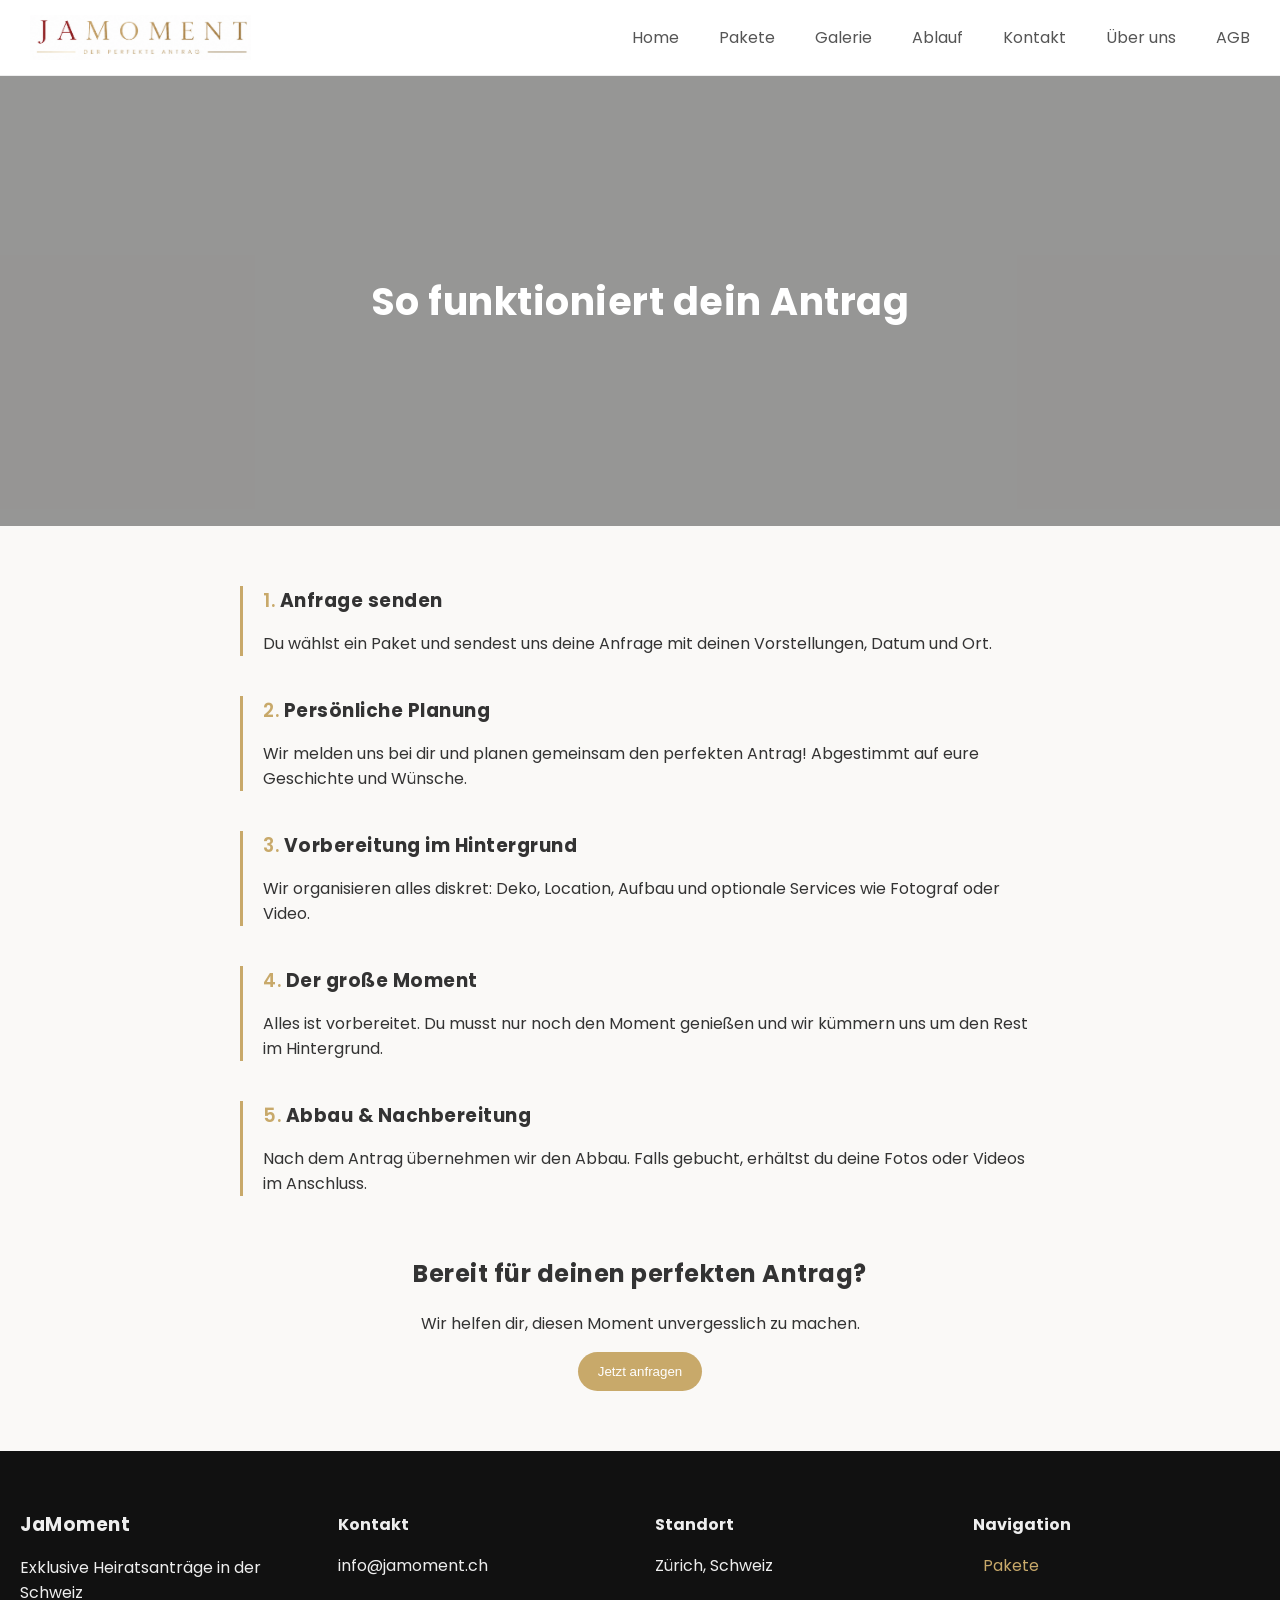
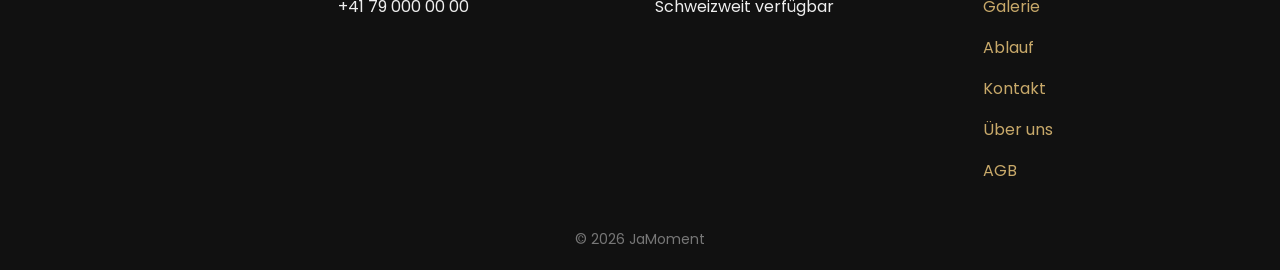
<file: ablauf.html>
<!DOCTYPE html>
<html lang="de">
<head>
<meta charset="UTF-8">
<meta name="viewport" content="width=device-width, initial-scale=1.0">
<title>Ablauf</title>
<link rel="stylesheet" href="styles.css">
<link href="https://fonts.googleapis.com/css2?family=Poppins:wght@300;400;500;600&display=swap" rel="stylesheet">
<link rel="icon" type="image/png" href="favicon.png">

<style>
.hero-ablauf {
  height: 50vh;
  background: url('https://images.unsplash.com/photo-1500530855697-b586d89ba3ee') center/cover no-repeat;
  display:flex;
  align-items:center;
  justify-content:center;
  color:white;
  text-align:center;
  position:relative;
}

.hero-ablauf::after {
  content:"";
  position:absolute;
  inset:0;
  background:rgba(0,0,0,0.4);
}

.hero-ablauf h1 {
  position:relative;
  z-index:2;
  font-size:38px;
}

.timeline {
  max-width:800px;
  margin:60px auto;
  padding:0 20px;
}

.step {
  margin-bottom:40px;
  padding-left:20px;
  border-left:3px solid #C8A96A;
}

.step h3 {
  margin-bottom:10px;
}

.step span {
  color:#C8A96A;
  font-weight:600;
}

.cta {
  text-align:center;
  margin:60px 20px;
}

</style>

</head>
<body>

<header class="header">
  <a href="index.html" class="logo">
    <img src="logo.png" alt="Logo">
  </a>

  <nav class="nav">
    <a href="index.html">Home</a>
    <a href="pakete.html">Pakete</a>
    <a href="galerie.html">Galerie</a>
    <a href="ablauf.html">Ablauf</a>
    <a href="kontakt.html">Kontakt</a>
    <a href="ueber-uns.html">Über uns</a>
<a href="agb.html">AGB</a>
  </nav>
</header>

<!-- HERO -->
<section class="hero-ablauf">
  <h1>So funktioniert dein Antrag</h1>
</section>

<!-- TIMELINE -->
<div class="timeline">

<div class="step">
  <h3><span>1.</span> Anfrage senden</h3>
  <p>
    Du wählst ein Paket und sendest uns deine Anfrage mit deinen Vorstellungen,
    Datum und Ort.
  </p>
</div>

<div class="step">
  <h3><span>2.</span> Persönliche Planung</h3>
  <p>
    Wir melden uns bei dir und planen gemeinsam den perfekten Antrag! Abgestimmt
    auf eure Geschichte und Wünsche.
  </p>
</div>

<div class="step">
  <h3><span>3.</span> Vorbereitung im Hintergrund</h3>
  <p>
    Wir organisieren alles diskret: Deko, Location, Aufbau und optionale Services
    wie Fotograf oder Video.
  </p>
</div>

<div class="step">
  <h3><span>4.</span> Der große Moment</h3>
  <p>
    Alles ist vorbereitet. Du musst nur noch den Moment genießen und wir kümmern uns
    um den Rest im Hintergrund.
  </p>
</div>

<div class="step">
  <h3><span>5.</span> Abbau & Nachbereitung</h3>
  <p>
    Nach dem Antrag übernehmen wir den Abbau. Falls gebucht, erhältst du deine
    Fotos oder Videos im Anschluss.
  </p>
</div>

</div>

<!-- CTA -->
<div class="cta">
  <h2>Bereit für deinen perfekten Antrag?</h2>
  <p>Wir helfen dir, diesen Moment unvergesslich zu machen.</p>
  <a href="kontakt.html">
    <button class="btn">Jetzt anfragen</button>
  </a>
</div>

<footer class="footer">

  <div class="footer-grid">

    <div>
      <h3>JaMoment</h3>
      <p>Exklusive Heiratsanträge in der Schweiz</p>
    </div>

    <div>
      <h4>Kontakt</h4>
      <p>info@jamoment.ch</p>
      <p>+41 79 000 00 00</p>
    </div>

    <div>
      <h4>Standort</h4>
      <p>Zürich, Schweiz</p>
      <p>Schweizweit verfügbar</p>
    </div>

    <div>
      <h4>Navigation</h4>
      <p><a href="pakete.html">Pakete</a></p>
      <p><a href="galerie.html">Galerie</a></p>
      <p><a href="ablauf.html">Ablauf</a></p>
      <p><a href="kontakt.html">Kontakt</a></p>
      <p><a href="ueber-uns.html">Über uns</a></p>
      <p><a href="agb.html">AGB</a></p>
    </div>

  </div>

  <div class="footer-bottom">
    © 2026 JaMoment
  </div>

</footer>
<a href="kontakt.html" class="sticky-btn">
  Anfrage starten
</a>
</body>
</html>
</file>
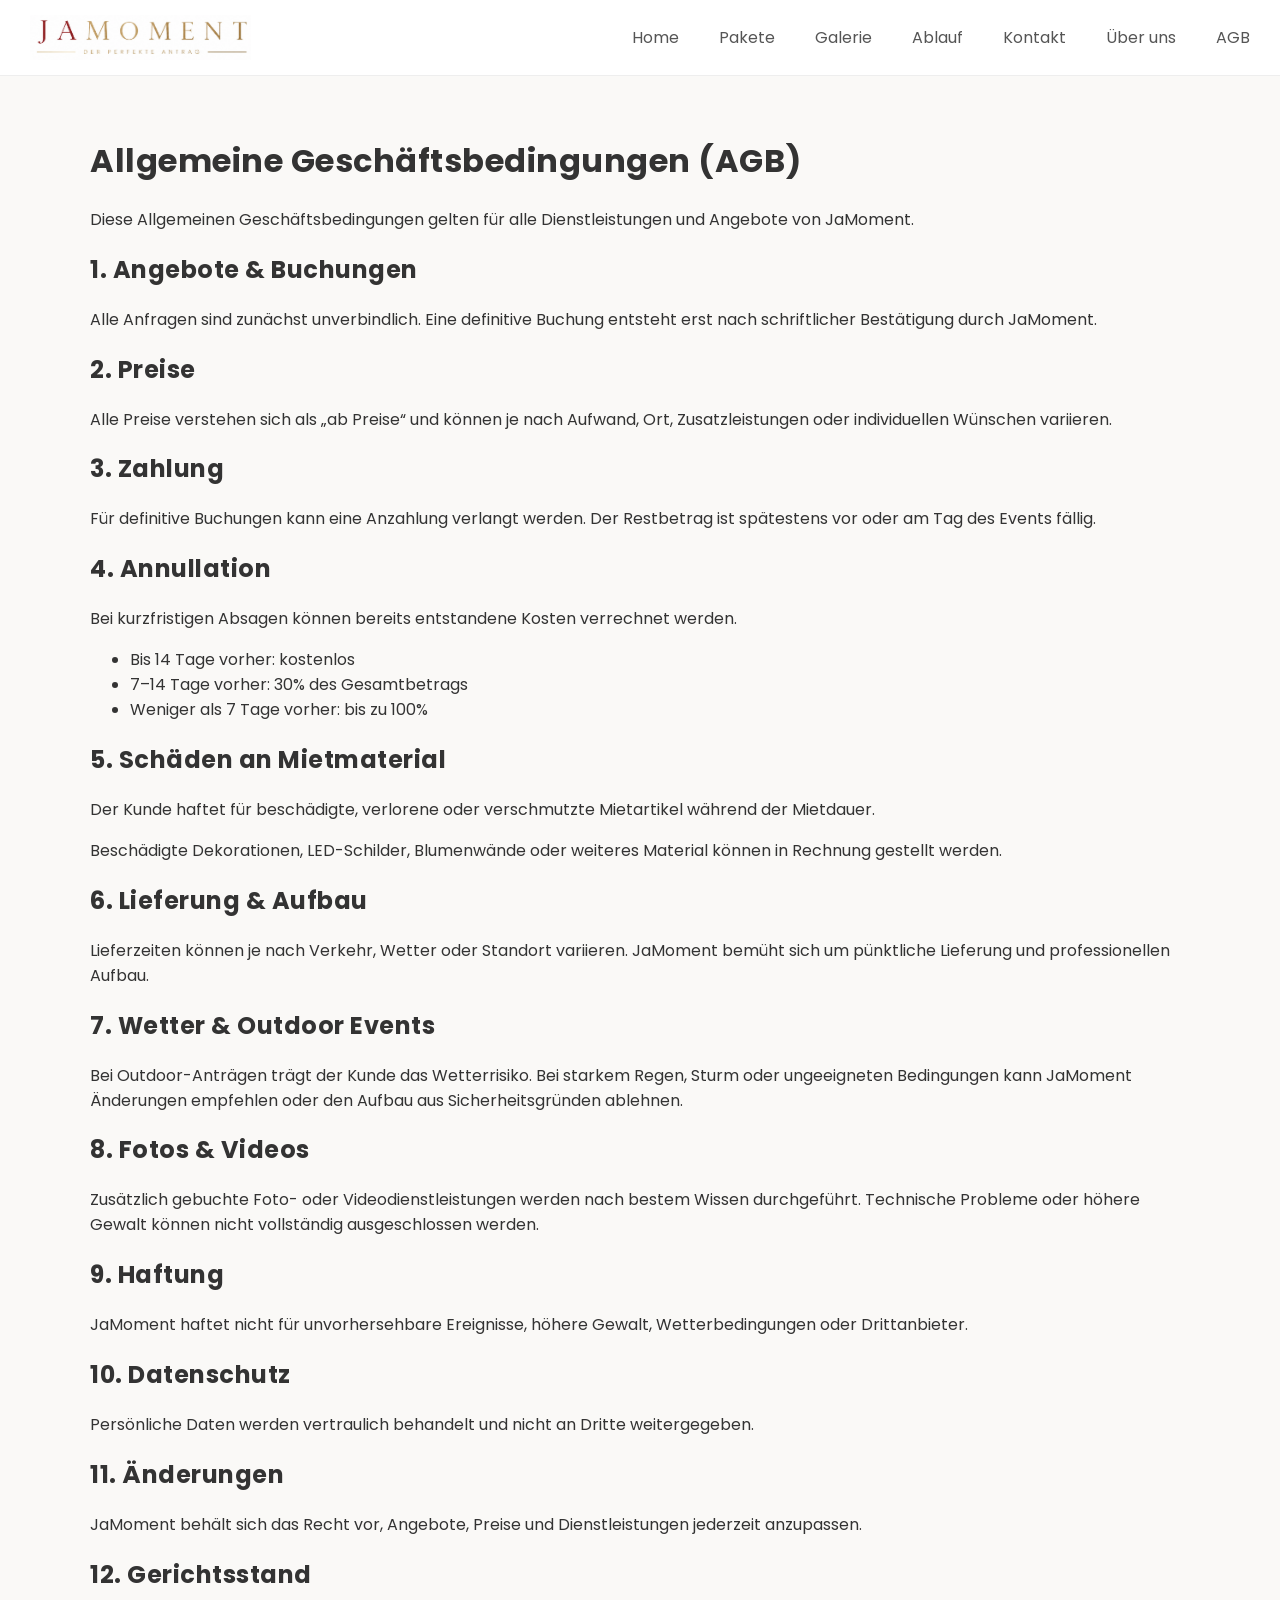
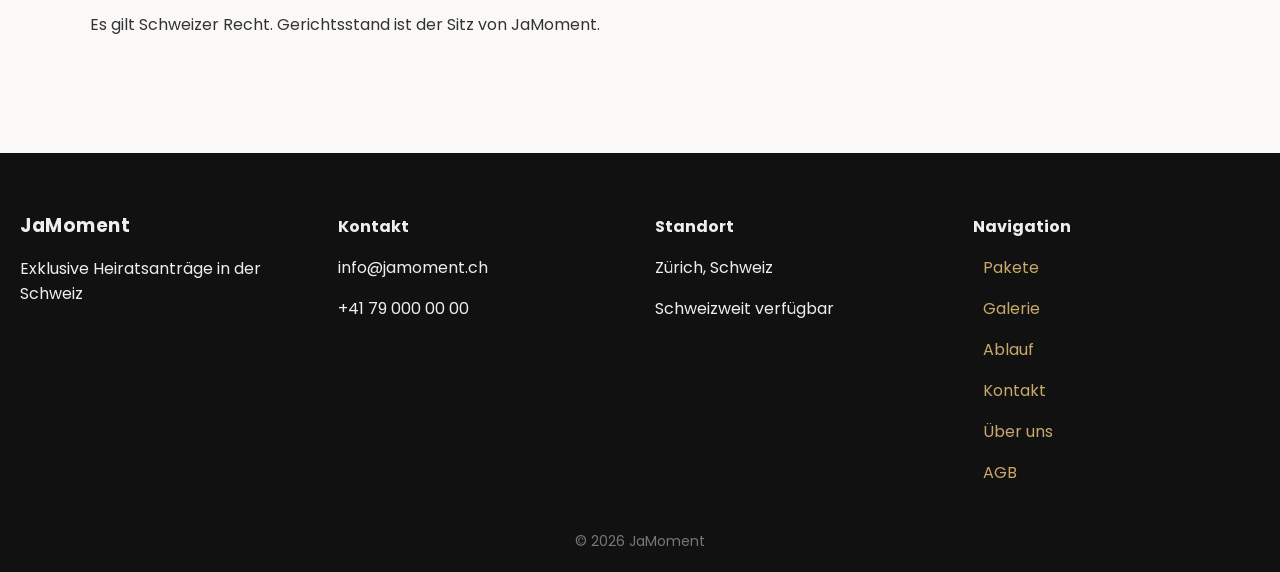
<file: agb.html>
<!DOCTYPE html>
<html lang="de">
<head>
<meta charset="UTF-8">
<meta name="viewport" content="width=device-width, initial-scale=1.0">
<title>AGB – JaMoment</title>

<link rel="stylesheet" href="styles.css">

<link href="https://fonts.googleapis.com/css2?family=Poppins:wght@300;400;500;600&display=swap" rel="stylesheet">

<link rel="icon" type="image/png" href="favicon.png">
</head>

<body>

<header class="header">

<a href="index.html" class="logo">
<img src="logo.png" alt="Logo">
</a>

<nav class="nav">
<a href="index.html">Home</a>
<a href="pakete.html">Pakete</a>
<a href="galerie.html">Galerie</a>
<a href="ablauf.html">Ablauf</a>
<a href="kontakt.html">Kontakt</a>
<a href="ueber-uns.html">Über uns</a>
<a href="agb.html">AGB</a>
</nav>

</header>

<div class="container">

<h1>Allgemeine Geschäftsbedingungen (AGB)</h1>

<p>
Diese Allgemeinen Geschäftsbedingungen gelten für alle Dienstleistungen und Angebote von JaMoment.
</p>

<h2>1. Angebote & Buchungen</h2>

<p>
Alle Anfragen sind zunächst unverbindlich. Eine definitive Buchung entsteht erst nach schriftlicher Bestätigung durch JaMoment.
</p>

<h2>2. Preise</h2>

<p>
Alle Preise verstehen sich als „ab Preise“ und können je nach Aufwand, Ort, Zusatzleistungen oder individuellen Wünschen variieren.
</p>

<h2>3. Zahlung</h2>

<p>
Für definitive Buchungen kann eine Anzahlung verlangt werden. Der Restbetrag ist spätestens vor oder am Tag des Events fällig.
</p>

<h2>4. Annullation</h2>

<p>
Bei kurzfristigen Absagen können bereits entstandene Kosten verrechnet werden.
</p>

<ul>
<li>Bis 14 Tage vorher: kostenlos</li>
<li>7–14 Tage vorher: 30% des Gesamtbetrags</li>
<li>Weniger als 7 Tage vorher: bis zu 100%</li>
</ul>

<h2>5. Schäden an Mietmaterial</h2>

<p>
Der Kunde haftet für beschädigte, verlorene oder verschmutzte Mietartikel während der Mietdauer.
</p>

<p>
Beschädigte Dekorationen, LED-Schilder, Blumenwände oder weiteres Material können in Rechnung gestellt werden.
</p>

<h2>6. Lieferung & Aufbau</h2>

<p>
Lieferzeiten können je nach Verkehr, Wetter oder Standort variieren. JaMoment bemüht sich um pünktliche Lieferung und professionellen Aufbau.
</p>

<h2>7. Wetter & Outdoor Events</h2>

<p>
Bei Outdoor-Anträgen trägt der Kunde das Wetterrisiko. Bei starkem Regen, Sturm oder ungeeigneten Bedingungen kann JaMoment Änderungen empfehlen oder den Aufbau aus Sicherheitsgründen ablehnen.
</p>

<h2>8. Fotos & Videos</h2>

<p>
Zusätzlich gebuchte Foto- oder Videodienstleistungen werden nach bestem Wissen durchgeführt. Technische Probleme oder höhere Gewalt können nicht vollständig ausgeschlossen werden.
</p>

<h2>9. Haftung</h2>

<p>
JaMoment haftet nicht für unvorhersehbare Ereignisse, höhere Gewalt, Wetterbedingungen oder Drittanbieter.
</p>

<h2>10. Datenschutz</h2>

<p>
Persönliche Daten werden vertraulich behandelt und nicht an Dritte weitergegeben.
</p>

<h2>11. Änderungen</h2>

<p>
JaMoment behält sich das Recht vor, Angebote, Preise und Dienstleistungen jederzeit anzupassen.
</p>

<h2>12. Gerichtsstand</h2>

<p>
Es gilt Schweizer Recht. Gerichtsstand ist der Sitz von JaMoment.
</p>

</div>

<footer class="footer">

<div class="footer-grid">

<div>
<h3>JaMoment</h3>
<p>Exklusive Heiratsanträge in der Schweiz</p>
</div>

<div>
<h4>Kontakt</h4>
<p>info@jamoment.ch</p>
<p>+41 79 000 00 00</p>
</div>

<div>
<h4>Standort</h4>
<p>Zürich, Schweiz</p>
<p>Schweizweit verfügbar</p>
</div>

<div>
<h4>Navigation</h4>
<p><a href="pakete.html">Pakete</a></p>
<p><a href="galerie.html">Galerie</a></p>
<p><a href="ablauf.html">Ablauf</a></p>
<p><a href="kontakt.html">Kontakt</a></p>
<p><a href="ueber-uns.html">Über uns</a></p>
<p><a href="agb.html">AGB</a></p>
</div>

</div>

<div class="footer-bottom">
© 2026 JaMoment
</div>

</footer>

</body>
</html>
</file>
<file: styles.css>
body{
margin:0;
font-family:'Poppins', sans-serif;
background:#faf9f7;
color:#333;
scroll-behavior:smooth;
}

header{
display:flex;
justify-content:space-between;
padding:20px 30px;
background:#fff;
border-bottom:1px solid #eee;
position:sticky;
top:0;
z-index:1000;
}

a{
text-decoration:none;
color:#555;
margin:0 10px;
transition:0.3s;
}
a:hover{color:#C8A96A}

.container{
max-width:1100px;
margin:auto;
padding:40px 20px;
}

.cards{
display:grid;
gap:25px;
}

.card{
background:#fff;
border-radius:16px;
border:1px solid #eee;
overflow:hidden;
transition:0.4s ease;
transform:translateY(0);
box-shadow:0 5px 15px rgba(0,0,0,0.03);
}

.card:hover{
transform:translateY(-8px) scale(1.01);
box-shadow:0 15px 40px rgba(0,0,0,0.08);
}

.card img{
width:100%;
height:220px;
object-fit:cover;
transition:0.5s;
}

.card:hover img{
transform:scale(1.05);
}

.card-content{
padding:20px;
}

.btn{
background:#C8A96A;
color:#fff;
padding:12px 20px;
border:none;
border-radius:30px;
cursor:pointer;
transition:0.3s;
font-weight:500;
}

.btn:hover{
background:#b89655;
transform:translateY(-2px);
box-shadow:0 10px 25px rgba(200,169,106,0.3);
}

.grid{
display:grid;
gap:15px;
}

.grid img{
width:100%;
border-radius:12px;
transition:0.4s;
}

.grid img:hover{
transform:scale(1.03);
}

form{
display:grid;
gap:12px;
}

input,select,textarea{
padding:12px;
border-radius:10px;
border:1px solid #ddd;
transition:0.3s;
}

input:focus,select:focus,textarea:focus{
border-color:#C8A96A;
outline:none;
box-shadow:0 0 0 2px rgba(200,169,106,0.2);
}

.total{
font-weight:600;
margin-top:10px;
font-size:18px;
}

h1,h2,h3{
letter-spacing:0.5px;
}

@media(min-width:768px){
.cards{grid-template-columns:repeat(3,1fr)}
.grid{grid-template-columns:repeat(3,1fr)}
}

#preview{
transition:0.3s;
}
#preview:hover{
transform:scale(1.05);
opacity:1;
}
.logo {
  display:flex;
  align-items:center;
  gap:10px;
}

.logo img {
  height:40px;
}

.logo span {
  font-weight:600;
  font-size:18px;
}
header img:hover {
  opacity: 0.8;
  transition: 0.2s;
}
.hero {
  height: 90vh;
  background: url('https://images.unsplash.com/photo-1519741497674-611481863552') center/cover no-repeat;
  display: flex;
  align-items: center;
  justify-content: center;
  text-align: center;
  position: relative;
  color: white;
}

.hero::after {
  content: "";
  position: absolute;
  inset: 0;
  background: rgba(0,0,0,0.35); /* leichter Dark Overlay für Lesbarkeit */
}

.hero-content {
  position: relative;
  z-index: 2;
  max-width: 700px;
  padding: 20px;
}

.hero h1 {
  font-size: 42px;
  margin-bottom: 10px;
}

.hero p {
  font-size: 18px;
  opacity: 0.9;
}

/* HEADER BASE */
.header {
  display: flex;
  justify-content: space-between;
  align-items: center;
  padding: 15px 20px;
  background: #fff;
  border-bottom: 1px solid #eee;
}

.logo img {
  height: 45px;
}

.nav {
  display: flex;
  gap: 20px;
}

/* 🔥 MOBILE FIX */
@media (max-width: 768px) {

  .header {
    flex-direction: column;
    align-items: center;
    gap: 10px;
  }

  .nav {
    flex-wrap: wrap;
    justify-content: center;
    gap: 15px;
  }

}

.sticky-btn {
  position: fixed;
  bottom: 15px;
  left: 50%;
  transform: translateX(-50%);
  background: #C8A96A;
  color: white;
  padding: 14px 25px;
  border-radius: 30px;
  font-weight: 500;
  text-decoration: none;
  box-shadow: 0 4px 15px rgba(0,0,0,0.2);
  z-index: 999;
}

/* nur auf mobile anzeigen */
@media (min-width: 768px) {
  .sticky-btn {
    display: none;
  }
}
.footer {
  background: #111;
  color: #eee;
  padding: 40px 20px 20px;
  margin-top: 60px;
}

.footer-grid {
  display: grid;
  gap: 30px;
}

.footer h3, .footer h4 {
  margin-bottom: 10px;
}

.footer a {
  color: #C8A96A;
  text-decoration: none;
}

.footer-bottom {
  text-align: center;
  margin-top: 30px;
  font-size: 14px;
  color: #777;
}

@media(min-width:768px){
  .footer-grid {
    grid-template-columns: repeat(4,1fr);
  }
}

/* CATEGORY */
.package-category {
  margin-bottom: 50px;
}

.package-category h2 {
  margin-bottom: 15px;
}

/* HORIZONTAL SCROLL */
.package-row {
  display: flex;
  gap: 20px;
  overflow-x: auto;
  scroll-behavior: smooth;
  padding-bottom: 10px;
}

/* scrollbar clean */
.package-row::-webkit-scrollbar {
  height: 8px;
}

.package-row::-webkit-scrollbar-thumb {
  background: #ddd;
  border-radius: 10px;
}

/* CARD */
.package-card {
  min-width: 280px;
  max-width: 280px;
  background: white;
  border-radius: 15px;
  overflow: hidden;
  flex-shrink: 0;
  box-shadow: 0 5px 15px rgba(0,0,0,0.08);
}

.package-card img {
  width: 100%;
  height: 220px;
  object-fit: cover;
}

.package-info {
  padding: 15px;
}

.package-info ul {
  padding-left: 18px;
  margin: 10px 0;
}

.package-info li {
  margin-bottom: 5px;
}

/* MOBILE */
@media(max-width:768px){

  .package-card {
    min-width: 85%;
  }

}

.package-card:hover{
 transform:scale(1.02);
 transition:0.2s;
}
</file>
